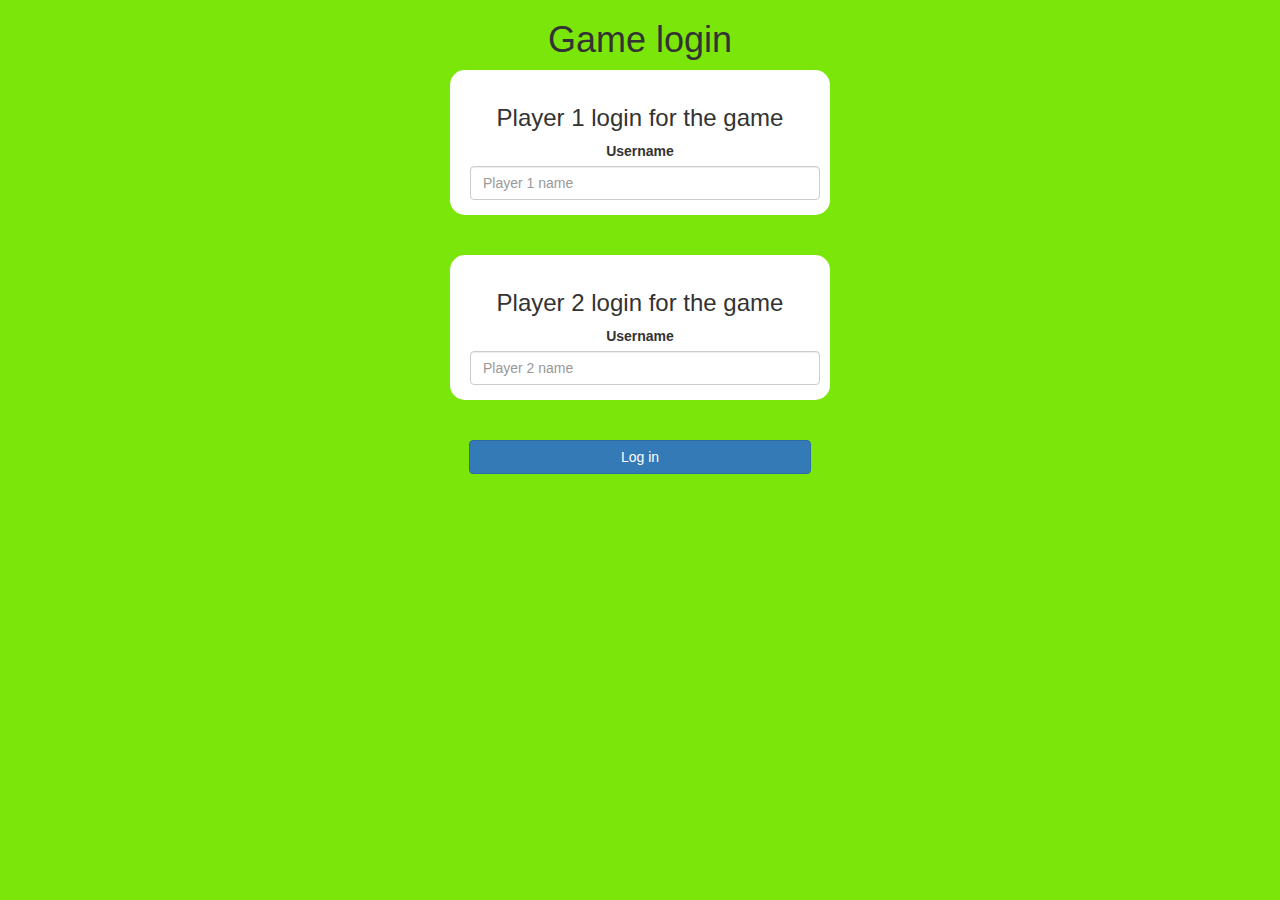
<file: index.html>
<!DOCTYPE html>
<html>
<head>
	<title>	Math Quiz!</title>

<meta name="viewport" content="width=device-width, initial-scale=1">
<link rel="stylesheet" href="https://maxcdn.bootstrapcdn.com/bootstrap/3.4.0/css/bootstrap.min.css">
<script src="https://ajax.googleapis.com/ajax/libs/jquery/3.4.1/jquery.min.js"></script>
<script src="https://maxcdn.bootstrapcdn.com/bootstrap/3.4.0/js/bootstrap.min.js"></script>

<link rel="stylesheet" type="text/css" href="game.css">

<script src="game_login.js"></script>
</head>
<body>
<div class="container">
	<center>
<h1 style="text-align: center;">Game login</h1>
<div class="col-lg-4 col-sm-8 col-xs-11" id="login_div_1">
	<h3>Player 1 login for the game</h3>
	<label>Username</label>
	<input type="text" id="player_1_name" class="form-control" placeholder="Player 1 name">
</div>
<br>
<br>
<div class="col-lg-4 col-sm-8 col-xs-11" id="login_div_2">
	<h3>Player 2 login for the game</h3>
	<label>Username</label>
	<input type="text" id="player_2_name" class="form-control" placeholder="Player 2 name">
</div>
<br>
<br>
<button class="btn btn-primary" id="login_button" onclick="addUser()">Log in</button>
</center>
</div>
</body>
</html>
</file>
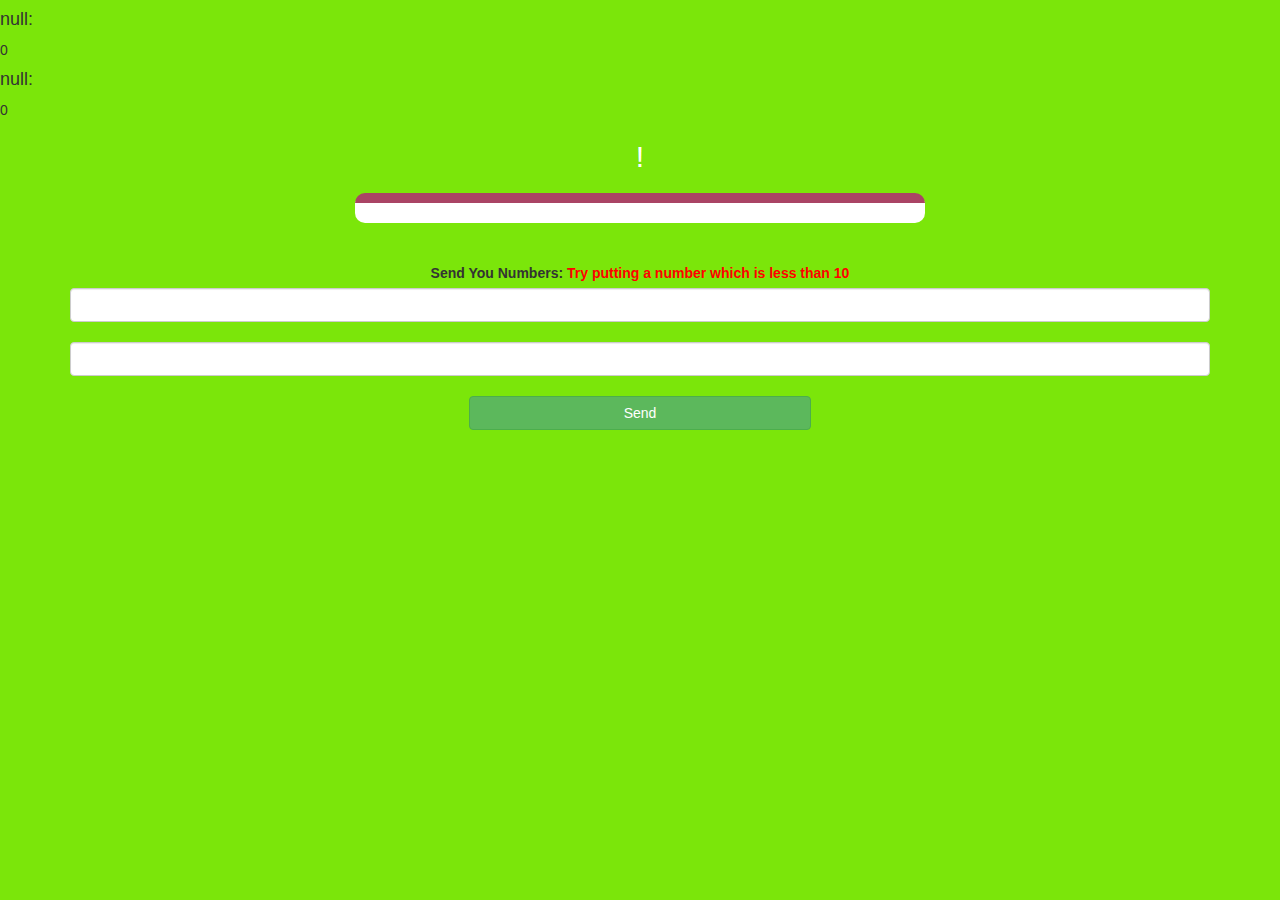
<file: game_page.html>
<!DOCTYPE html>
<html>
<head>
	<title>Math quiz</title>

<meta name="viewport" content="width=device-width, initial-scale=1">
<link rel="stylesheet" href="https://maxcdn.bootstrapcdn.com/bootstrap/3.4.0/css/bootstrap.min.css">
<script src="https://ajax.googleapis.com/ajax/libs/jquery/3.4.1/jquery.min.js"></script>
<script src="https://maxcdn.bootstrapcdn.com/bootstrap/3.4.0/js/bootstrap.min.js"></script>

<link rel="stylesheet" type="text/css" href="game.css">
</head>
<body>
<h4 id="player1_name"></h4><span id="player1_score"></span>
<br>
<h4 id="player2_name"></h4><span id="player2_score"></span>
<br>
<div class="container">
	<center>
		<h2 style="color: white;">!</h2>
        <h3 id="player_question"></h3>
		<h3 id="player_anwser"></h3>
		<div id="output" class="col-lg-6"></div>   
		<br>
		<br>
		<label>Send You Numbers: <b style="color: red">Try putting a number which is less than 10</b></label>
		<br>
        <input type="text" id="number1" class="form-control" placholder="number 1">
		<br>
		<input type="text" id="number2" class="form-control" placholder="number 2">
		<br>
		<button onclick="send()" class="btn btn-success" style="width: 30%;">Send</button>
	</center>
</div>

<script src="game_page.js"></script>
</body>
</html>
</file>
<file: game.css>
body
{
	background: rgb(123, 230, 10);
}

	#login_div_1 , #login_div_2
	{
		background: white;
		padding: 15px;
		float: none;
		border-radius: 15px;
	}


#player_1_name , #player_2_name
{
	display: inline-block;
	margin-left: 5px;
}
#login_button {
width: 30%;
}
#word
{
	width: 60%;
}
#word_display
{
	letter-spacing: 5px;
}
#output
{
background: white;
border-radius: 10px;
border-top: 10px solid #AA4465;
padding: 10px;
float: none;
text-align: left;
}
</file>
